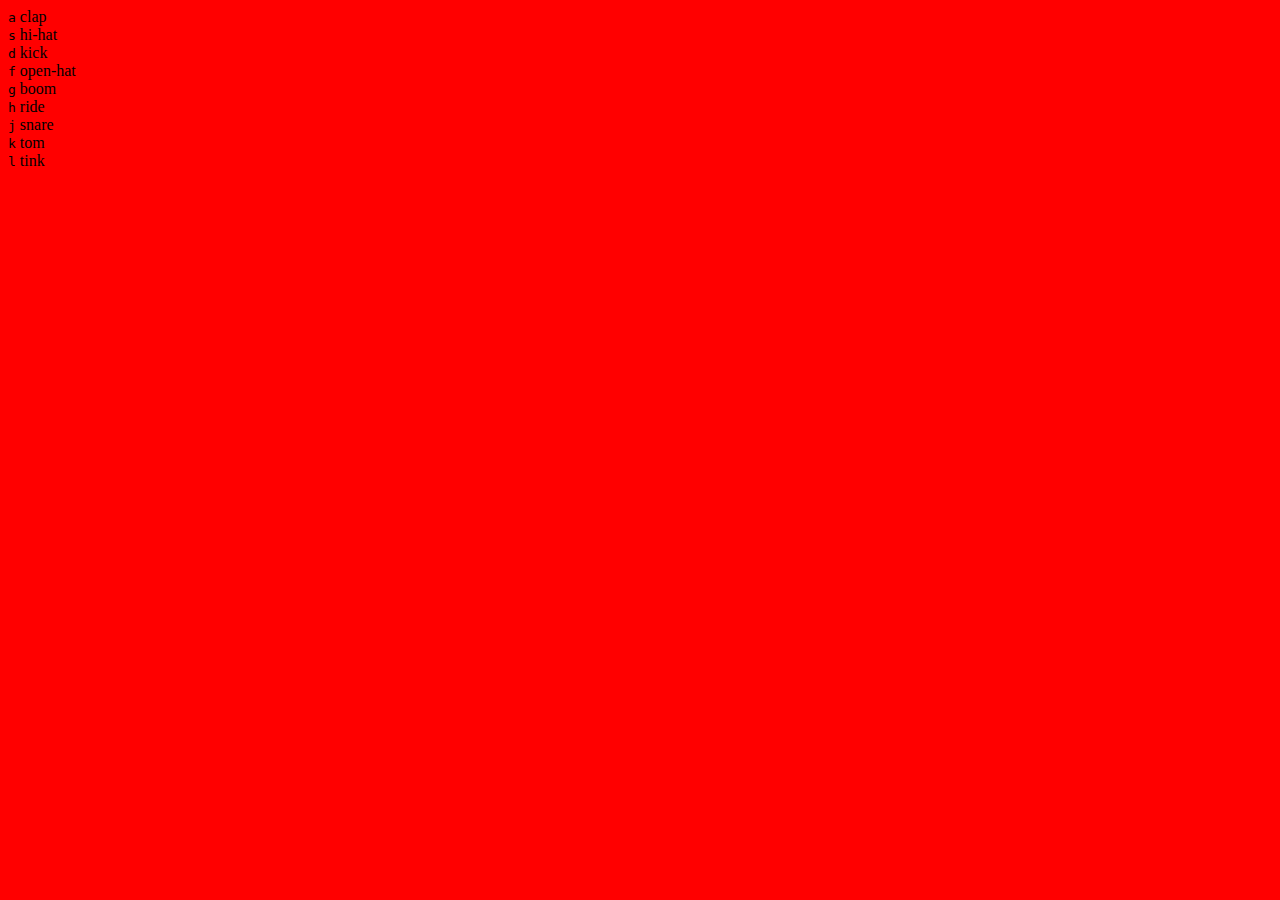
<file: index.html>
<!DOCTYPE html>
<html lang="en">

<head>
    <title>JS30 Drumkit</title>
    <link rel="stylesheet" href="style.css">
</head>

<body>
    <header></header>
    <section class="section-drum">
        <div class="row keys">
            <div data-key="65" class="key">
                <kbd>a</kbd>
                <span class="sound">clap</span>
            </div>
            <div data-key="83" class="key">
                <kbd>s</kbd>
                <span class="sound">hi-hat</span>
            </div>
            <div data-key="68" class="key">
                <kbd>d</kbd>
                <span class="sound">kick</span>
            </div>
            <div data-key="70" class="key">
                <kbd>f</kbd>
                <span class="sound">open-hat</span>
            </div>
            <div data-key="71" class="key">
                <kbd>g</kbd>
                <span class="sound">boom</span>
            </div>
            <div data-key="72" class="key">
                <kbd>h</kbd>
                <span class="sound">ride</span>
            </div>
            <div data-key="74" class="key">
                <kbd>j</kbd>
                <span class="sound">snare</span>
            </div>
            <div data-key="75" class="key">
                <kbd>k</kbd>
                <span class="sound">tom</span>
            </div>
            <div data-key="76" class="key">
                <kbd>l</kbd>
                <span class="sound">tink</span>
            </div>

            <audio data-key="65" src="sounds/clap.wav"></audio>
            <audio data-key="83" src="sounds/hihat.wav"></audio>
            <audio data-key="68" src="sounds/kick.wav"></audio>
            <audio data-key="70" src="sounds/openhat.wav"></audio>
            <audio data-key="71" src="sounds/boom.wav"></audio>
            <audio data-key="72" src="sounds/ride.wav"></audio>
            <audio data-key="74" src="sounds/snare.wav"></audio>
            <audio data-key="75" src="sounds/tom.wav"></audio>
            <audio data-key="76" src="sounds/tink.wav"></audio>
        </div>
    </section>
    <footer></footer>

    <script src="script.js"></script>
</body>

</html>
</file>
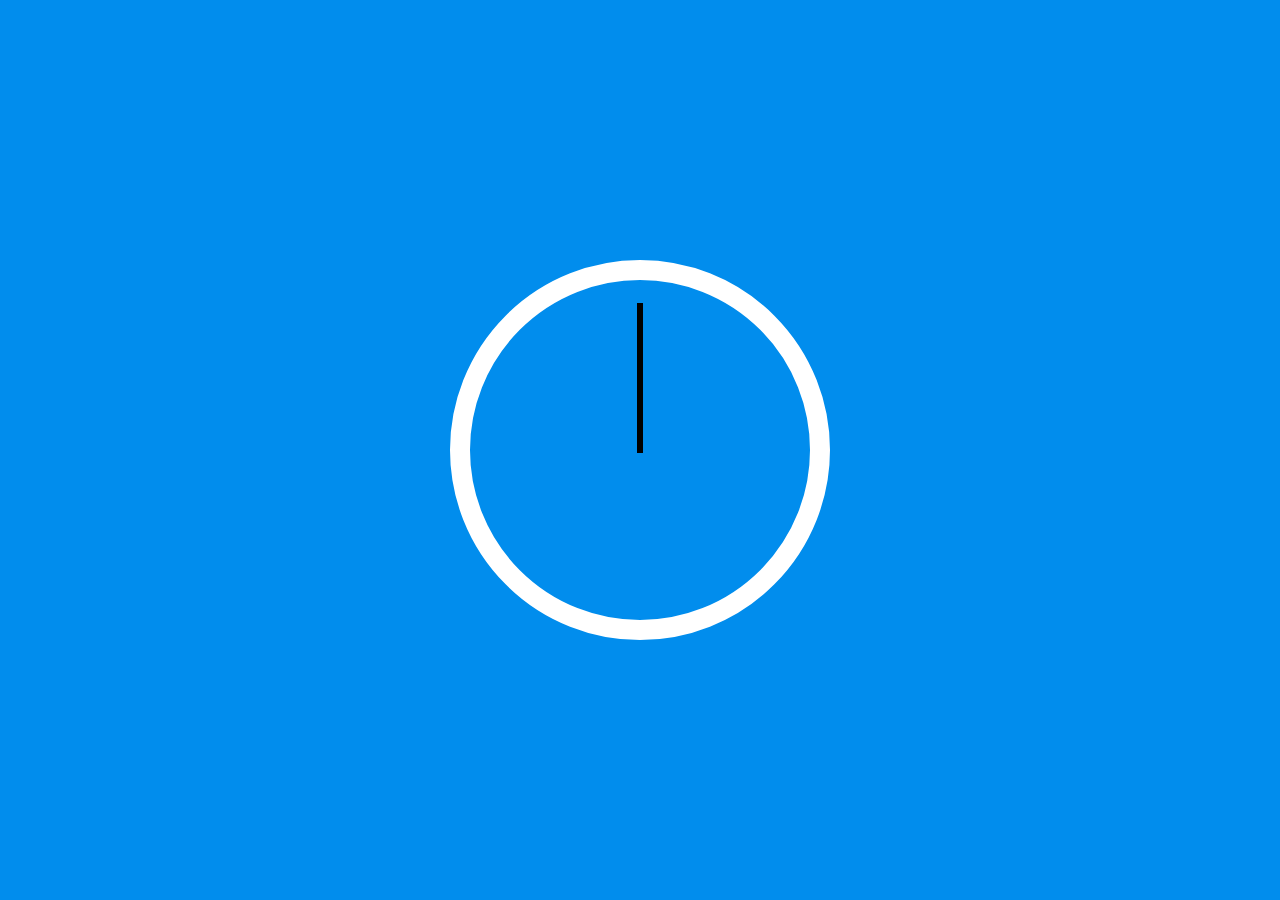
<file: clock/index.html>
<!DOCTYPE <!DOCTYPE html>
<html>

<head>
    <meta charset="utf-8" />
    <meta http-equiv="X-UA-Compatible" content="IE=edge">
    <title>JS Clock</title>
    <meta name="viewport" content="width=device-width, initial-scale=1">
    <link rel="stylesheet" type="text/css" media="screen" href="style.css" />

</head>

<body>
    <section class="clock">
        <div class="clock-face">
            <div class="hand second-hand"></div>
            <div class="hand min-hand"></div>
            <div class="hand hour-hand"></div>
        </div>
    </section>

    <section class="digital-clock">
        <div class="digiClock">
            <div class="hour"></div>
            <div class="minute"></div>
            <div class="second"></div>
        </div>
    </section>

    <script src="script.js"></script>
</body>

</html>
</file>
<file: style.css>
body {
  background-color: red;
}
</file>
<file: clock/style.css>
html {
  background: #018ded;
  background-size: cover;
  font-family: "helvetica neue";
  text-align: center;
  font-size: 10px;
}

body {
  margin: 0;
  font-size: 2rem;
  display: flex;
  flex: 1;
  min-height: 100vh;
  align-items: center;
}

.clock {
  width: 30rem;
  height: 30rem;
  border: 20px solid white;
  border-radius: 50%;
  margin: 0 auto;
  position: relative;
  padding: 2rem;
}

.clock-face {
  position: relative;
  width: 100%;
  height: 100%;
  /* transform: translateY(-3px); */
  /* account for the height of the clock hands */
}

.hand {
  width: 50%;
  height: 6px;
  background: black;
  position: absolute;
  top: 50%;
  transform-origin: 100%;
  transform: rotate(90deg);
  transition: all 0.05s;
  transition-timing-function: cubic-bezier(0.1, 2.7, 0.58, 1);
}

.second-hand {
  height: 6px;
  background: #ffff00;
}
</file>
